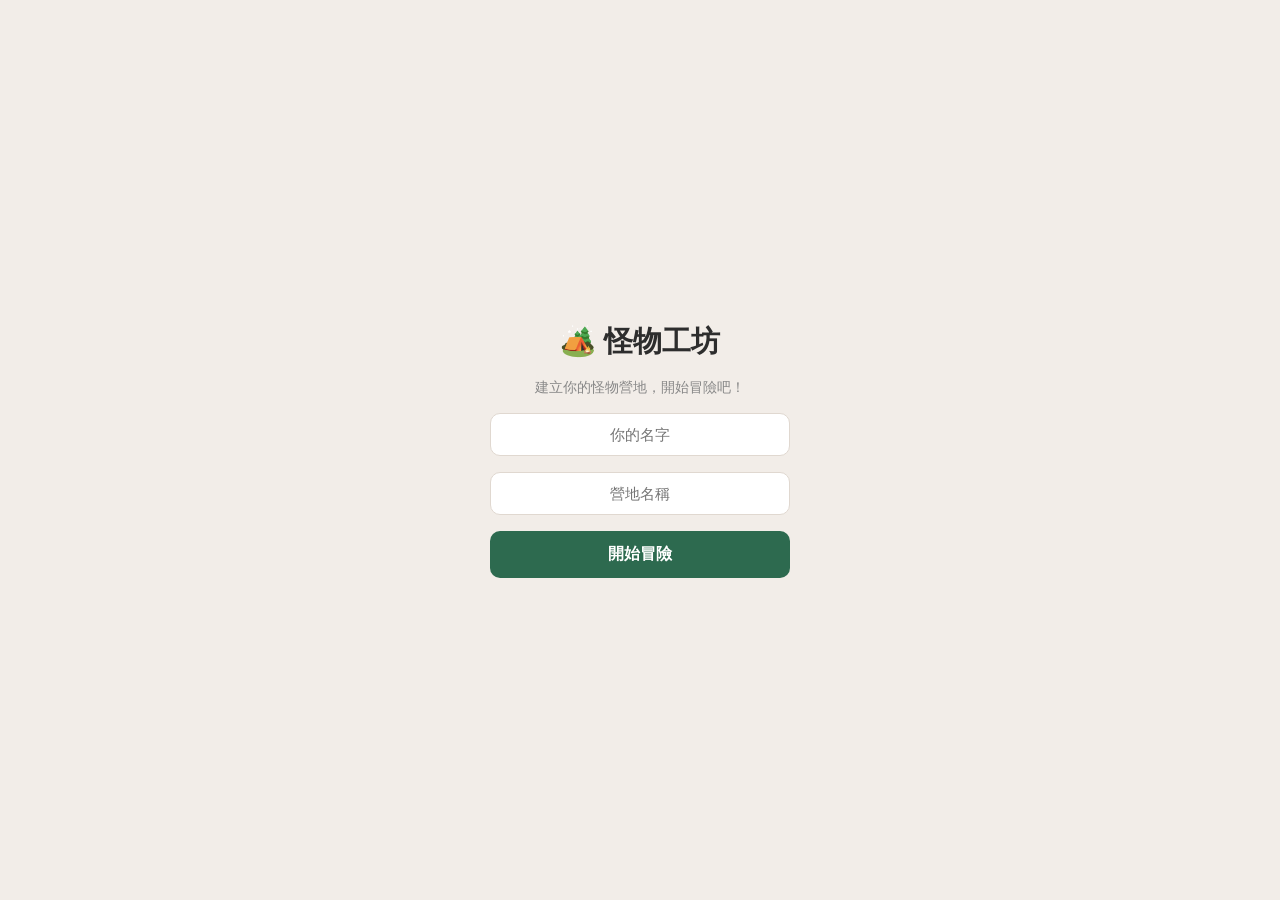
<file: index.html>
<!doctype html>
<html lang="zh-Hant">
  <head>
    <meta charset="UTF-8" />
    <meta name="viewport" content="width=device-width, initial-scale=1.0" />
    <title>Monster Workshop</title>
    <link rel="stylesheet" href="./style.css" />
  </head>
  <body>
    <div id="app"></div>
    <script src="./data/config.js"></script>
    <script src="./data/resources.js"></script>
    <script src="./data/maps.js"></script>
    <script src="./data/monsters.js"></script>
    <script src="./data/traits.js"></script>
    <script src="./data/buildings.js"></script>
    <script src="./data/quests.js"></script>
    <script src="./data/training.js"></script>
    <script src="./data/recipes.js"></script>
    <script src="./data/merchants.js"></script>
    <script src="./data/breeding.js"></script>
    <script src="./data/expeditions.js"></script>
    <script src="./data/arena.js"></script>
    <script src="./data/tools.js"></script>
    <script src="./data/visitors.js"></script>
    <script src="./data/blueprints.js"></script>
    <script src="./data/collectionSets.js"></script>
    <script src="./data/decorations.js"></script>
    <script src="./data/chronicles.js"></script>
    <script src="./data/weather.js"></script>
    <script src="./data/milestones.js"></script>
    <script src="./data/market.js"></script>
    <script src="./data/index.js"></script>
    <script src="./systems/core.js"></script>
    <script src="./systems/gather.js"></script>
    <script src="./systems/build.js"></script>
    <script src="./systems/save.js"></script>
    <script src="./systems/capture.js"></script>
    <script src="./systems/mood.js"></script>
    <script src="./systems/relationship.js"></script>
    <script src="./systems/season.js"></script>
    <script src="./systems/weather.js"></script>
    <script src="./systems/work.js"></script>
    <script src="./systems/exhibition.js"></script>
    <script src="./systems/collection.js"></script>
    <script src="./systems/quests.js"></script>
    <script src="./systems/market.js"></script>
    <script src="./systems/training.js"></script>
    <script src="./systems/crafting.js"></script>
    <script src="./systems/merchants.js"></script>
    <script src="./systems/geneliquid.js"></script>
    <script src="./systems/breeding.js"></script>
    <script src="./systems/expedition.js"></script>
    <script src="./systems/arena.js"></script>
    <script src="./systems/collections.js"></script>
    <script src="./systems/decorations.js"></script>
    <script src="./systems/chronicles.js"></script>
    <script src="./systems/index.js"></script>
    <script src="./app/state.js"></script>
    <script src="./app/monster.js"></script>
    <script src="./app/views/camp.js"></script>
    <script src="./app/views/map.js"></script>
    <script src="./app/views/wild.js"></script>
    <script src="./app/views/vault.js"></script>
    <script src="./app/views/breeding.js"></script>
    <script src="./app/views/expedition.js"></script>
    <script src="./app/views/arena.js"></script>
    <script src="./app/render.js"></script>
    <script src="./app/events.js"></script>
    <script src="./main.js"></script>
  </body>
</html>
</file>
<file: style.css>
/* ── Reset & Base ── */
*, *::before, *::after { box-sizing: border-box; margin: 0; padding: 0; }
html { font-size: 16px; }
body {
  font-family: -apple-system, BlinkMacSystemFont, 'Segoe UI', sans-serif;
  background: #f2ede8;
  color: #2d2d2d;
  min-height: 100vh;
}

/* ── App Shell ── */
.app-shell { max-width: 680px; margin: 0 auto; padding: 0 0 40px; }

/* ── Top Bar ── */
.top-bar {
  display: flex;
  align-items: center;
  justify-content: space-between;
  padding: 16px 16px 12px;
  border-bottom: 1px solid #e0d8d0;
  background: #f2ede8;
  position: sticky;
  top: 0;
  z-index: 10;
}
.top-bar h1 { font-size: 1.2rem; font-weight: 700; color: #1a1a1a; }
.eyebrow { font-size: 0.72rem; color: #888; margin-bottom: 2px; }

/* ── Resource Strip ── */
.resource-strip {
  display: flex;
  gap: 6px;
  padding: 10px 16px;
  background: #fff;
  border-bottom: 1px solid #e0d8d0;
  overflow-x: auto;
  scrollbar-width: none;
}
.resource-strip::-webkit-scrollbar { display: none; }
.resource {
  display: flex;
  align-items: center;
  gap: 5px;
  background: #f7f4f0;
  border: 1px solid #e0d8d0;
  border-radius: 20px;
  padding: 4px 10px;
  white-space: nowrap;
  font-size: 0.82rem;
}
.resource span { font-size: 1rem; }
.resource strong { font-weight: 600; color: #1a1a1a; }
.rank-resource {
  border-color: #2d6a4f;
  background: #f0f7f3;
  margin-left: auto;
}
.rank-resource span {
  font-size: 0.78rem;
  color: #2d6a4f;
  font-weight: 700;
}
.rank-resource strong {
  font-size: 0.78rem;
  color: #555;
}

/* ── Status Line ── */
.status-line { display: none; }

/* ── View Tabs ── */
.view-tabs { display: flex; gap: 8px; padding: 0 16px 12px; }
.view-tabs button {
  flex: 1;
  padding: 10px;
  border: 1px solid #e0d8d0;
  border-radius: 8px;
  background: #fff;
  color: #666;
  font-size: 0.88rem;
  cursor: pointer;
}
.view-tabs button.active { background: #2d6a4f; border-color: #2d6a4f; color: #fff; font-weight: 600; }

/* ── Layout Grid ── */
.layout-grid { display: flex; flex-direction: column; gap: 12px; padding: 0 16px; }
.camp-dashboard { display: flex; flex-direction: column; gap: 12px; width: 100%; }
.camp-column { display: flex; flex-direction: column; gap: 12px; min-width: 0; }
.camp-home { display: flex; flex-direction: column; gap: 12px; }
.camp-hero {
  min-height: 150px;
  border-radius: 16px;
  padding: 18px;
  background: linear-gradient(160deg, #d7e8ba 0%, #f5e2b8 62%, #e8c17c 100%);
  border: 1px solid #e0d8d0;
  display: flex;
  align-items: flex-end;
  justify-content: space-between;
  gap: 12px;
}
.camp-hero p { font-size: 0.75rem; color: #777; margin-bottom: 4px; }
.camp-hero strong { display: block; font-size: 1.35rem; color: #1a1a1a; }
.camp-hero span { display: block; font-size: 0.82rem; color: #666; margin-top: 2px; }
.camp-hero button {
  padding: 10px 14px;
  background: #2d6a4f;
  color: #fff;
  white-space: nowrap;
}
.home-map-preview {
  min-height: 0;
  border: 1px solid #e0d8d0;
  background: #fff;
}
.home-map-info {
  position: relative;
  z-index: 2;
  display: flex;
  align-items: flex-start;
  justify-content: space-between;
  gap: 12px;
  padding: 14px 48px 12px;
  color: #fff;
  background: rgba(0,0,0,0.25);
  backdrop-filter: blur(4px);
  border-radius: 12px 12px 0 0;
}
.home-map-stage {
  position: relative;
  aspect-ratio: 16 / 9;
  overflow: hidden;
  border-radius: 0 0 12px 12px;
}
.home-map-stage.has-map-art {
  background-size: cover;
  background-position: center;
  background-repeat: no-repeat;
}
.home-map-info p {
  font-size: 0.72rem;
  opacity: 0.8;
  margin-bottom: 2px;
}
.home-map-info strong {
  display: block;
  font-size: 1.15rem;
}
.home-map-info span {
  display: block;
  font-size: 0.78rem;
}
.map-page-arrow {
  position: absolute;
  top: 50%;
  z-index: 5;
  width: 36px;
  height: 48px;
  transform: translateY(-50%);
  background: rgba(255,255,255,0.82);
  border: 1px solid rgba(0,0,0,0.08);
  color: #2d6a4f;
  font-size: 1.65rem;
  font-weight: 700;
  line-height: 1;
}
.map-page-prev { left: 10px; }
.map-page-next { right: 10px; }
.home-map-empty {
  position: absolute;
  z-index: 2;
  left: 50%;
  top: 58%;
  transform: translate(-50%, -50%);
  color: rgba(255,255,255,0.82);
  font-size: 0.86rem;
  text-align: center;
  white-space: nowrap;
}
.home-map-controls {
  position: absolute;
  left: 14px;
  right: 14px;
  bottom: 14px;
  z-index: 4;
  display: flex;
  align-items: flex-end;
  justify-content: space-between;
  gap: 10px;
}
.home-map-control-row {
  display: flex;
  flex-wrap: wrap;
  gap: 6px;
}
.home-map-control-row:last-child {
  justify-content: flex-end;
}
.home-action-grid {
  display: grid;
  grid-template-columns: repeat(2, minmax(0, 1fr));
  gap: 8px;
}
.home-action-grid button {
  min-height: 54px;
  padding: 10px 8px;
  background: #f7f4f0;
  border: 1px solid #e0d8d0;
  color: #2d2d2d;
}
.camp-link-button {
  width: 100%;
  padding: 12px;
  background: #fff;
  border: 1px solid #e0d8d0;
  border-radius: 10px;
  display: flex;
  align-items: center;
  justify-content: space-between;
  font-size: 0.9rem;
  color: #2d2d2d;
}

/* ── Panel ── */
.panel { background: #fff; border: 1px solid #e0d8d0; border-radius: 12px; padding: 16px; }
.panel h2 { font-size: 0.82rem; font-weight: 600; color: #888; text-transform: uppercase; letter-spacing: 0.05em; margin-bottom: 12px; }

/* ── Buttons ── */
button {
  cursor: pointer;
  border: none;
  border-radius: 8px;
  font-size: 0.88rem;
  font-weight: 500;
  touch-action: manipulation;
  -webkit-tap-highlight-color: transparent;
  transform: translateY(0) scale(1);
  transition:
    transform 0.08s ease,
    filter 0.08s ease,
    box-shadow 0.08s ease,
    opacity 0.15s;
}
button:active:not(:disabled) {
  transform: translateY(1px) scale(0.97);
  filter: brightness(0.88);
  box-shadow: inset 0 2px 4px rgba(0,0,0,0.18);
}
button:focus-visible {
  outline: 3px solid rgba(45,106,79,0.3);
  outline-offset: 2px;
}
button:disabled {
  opacity: 0.4;
  cursor: not-allowed;
  transform: none;
  filter: none;
  box-shadow: none;
}
.button-grid { display: flex; flex-direction: column; gap: 8px; }
.button-grid button { width: 100%; padding: 12px; background: #2d6a4f; color: #fff; }
.button-grid button:hover:not(:disabled) { opacity: 0.85; }
.gather-grid { position: relative; }
.gather-action { position: relative; min-width: 0; }
.floating-text {
  position: absolute;
  left: 50%;
  top: -8px;
  transform: translate(-50%, -50%);
  color: #fff;
  background: rgba(45,106,79,0.95);
  border: 1px solid rgba(255,255,255,0.7);
  border-radius: 999px;
  padding: 2px 9px;
  font-weight: 800;
  font-size: 0.86rem;
  box-shadow: 0 4px 10px rgba(0,0,0,0.12);
  pointer-events: none;
  animation: floatUp 0.9s ease-out forwards;
  z-index: 3;
}
@keyframes floatUp {
  from { opacity: 0; transform: translate(-50%, 10%); }
  20% { opacity: 1; }
  to { opacity: 0; transform: translate(-50%, -150%); }
}
.ghost-button { background: transparent; border: 1px solid #e0d8d0; color: #888; padding: 6px 12px; font-size: 0.78rem; }

/* ── Stack & Row ── */
.stack { display: flex; flex-direction: column; gap: 10px; }
.row-item { display: flex; align-items: center; justify-content: space-between; gap: 12px; padding: 10px 0; border-bottom: 1px solid #f0ebe5; }
.row-item:last-child { border-bottom: none; }
.row-item div { display: flex; flex-direction: column; gap: 3px; }
.row-item strong { font-size: 0.9rem; }
.row-item span { font-size: 0.78rem; color: #888; }
.row-item button { flex-shrink: 0; padding: 8px 14px; background: #2d6a4f; color: #fff; white-space: nowrap; }

/* ── Capture Box ── */
.capture-box { display: flex; flex-direction: column; gap: 8px; }
.capture-box p { font-size: 0.85rem; color: #555; }
.capture-box button { width: 100%; padding: 12px; background: #2d6a4f; color: #fff; }

/* ── Monster Grid ── */
.monster-grid { display: grid; grid-template-columns: repeat(auto-fill, minmax(140px, 1fr)); gap: 8px; }
.monster-card { border: 1px solid #e0d8d0; border-radius: 10px; overflow: hidden; background: #fafaf8; }
.monster-card.selected { border-color: #2d6a4f; background: #f0f7f3; }
.monster-main { width: 100%; background: transparent; border: none; padding: 10px; text-align: left; display: flex; flex-direction: column; gap: 3px; }
.monster-main strong { font-size: 0.88rem; }
.monster-main span { font-size: 0.75rem; color: #888; }
.monster-status { font-size: 0.72rem; }
.monster-status.working { color: #2d6a4f; font-weight: 600; }
.monster-status.idle { color: #aaa; }
.mini-actions { padding: 0 8px 8px; }
.mini-actions button { width: 100%; padding: 6px; font-size: 0.75rem; background: #f0ebe5; color: #555; }
.mini-actions button[data-action="recall"] { background: #fde8e8; color: #c0392b; }

/* ── Production Map ── */
.map-farm    { background: linear-gradient(160deg,#b8d96e,#e8c97a,#c8a85a); }
.map-forest  { background: linear-gradient(160deg,#3a7d44,#5a9e4e,#8ab86e); }
.map-mine    { background: linear-gradient(160deg,#6b6b6b,#4a4040,#7a6a5a); }
.map-hunting { background: linear-gradient(160deg,#c8b560,#a8c070,#d4a850); }
.map-lake    { background: linear-gradient(160deg,#4a9ed4,#6abce8,#a8d8c0); }

.production-map { position: relative; overflow: hidden; border-radius: 12px; min-height: 300px; width: 100%; }
.production-map.has-map-art { background-size: cover; background-position: center; background-repeat: no-repeat; }
.map-decorations { position:absolute;inset:0;pointer-events:none;overflow:hidden; }
.map-deco-item { position:absolute;font-size:1.6rem;opacity:0.5;user-select:none; }
.map-info-bar {
  position: relative; z-index: 2; display: flex; flex-wrap: wrap;
  gap: 6px 16px; padding: 10px 14px 8px;
  background: rgba(0,0,0,0.25); backdrop-filter: blur(4px);
  color: #fff; font-size: 0.82rem;
}
.map-info-bar strong { font-size: 1rem; display: block; margin-bottom: 2px; }
.map-assign-area { position: relative; z-index: 2; padding: 8px 14px; background: rgba(0,0,0,0.15); }
.map-monster {
  position: absolute;
  z-index: 3;
  display: flex;
  flex-direction: column;
  align-items: center;
  gap: 2px;
  pointer-events: none;
  font-size: 1.4rem;
  transition: left 0.25s linear, top 0.25s linear;
}
.monster-art {
  display: inline-block;
  object-fit: contain;
  vertical-align: middle;
}
.inline-monster-art { width: 20px; height: 20px; margin-right: 4px; }
.map-monster-sprite {
  width: 56px;
  height: 56px;
  filter: drop-shadow(0 3px 3px rgba(0,0,0,0.35));
}
.relationship-badges {
  position: absolute;
  left: 50%;
  top: -8px;
  display: flex;
  gap: 2px;
  transform: translateX(-50%);
  font-size: 0.72rem;
  line-height: 1;
  filter: drop-shadow(0 1px 2px rgba(0,0,0,0.45));
  pointer-events: none;
}
.map-weather-badge {
  position: absolute;
  left: 14px;
  bottom: 14px;
  z-index: 4;
  max-width: min(70%, 460px);
  padding: 6px 10px;
  border-radius: 999px;
  background: rgba(255,255,255,0.9);
  color: #2d2d2d;
  font-size: 0.76rem;
  font-weight: 700;
  box-shadow: 0 2px 8px rgba(0,0,0,0.18);
  pointer-events: none;
}
.tiny-progress { width: 28px; height: 4px; background: rgba(255,255,255,0.35); border-radius: 2px; overflow: hidden; }
.progress-fill { height: 100%; background: #7fff7f; border-radius: 2px; transition: width 0.9s linear; }
.work-timer {
  min-width: 28px;
  padding: 1px 4px;
  border-radius: 999px;
  background: rgba(0,0,0,0.35);
  color: #fff;
  font-size: 0.62rem;
  line-height: 1.2;
  text-align: center;
}
.assign-map-button { padding: 7px 14px; background: rgba(255,255,255,0.9); color: #2d6a4f; font-weight: 600; border-radius: 8px; font-size: 0.82rem; margin: 2px; }
.assign-message { color: rgba(255,255,255,0.8); font-size: 0.82rem; }
.map-empty { color: rgba(255,255,255,0.7); font-size: 0.8rem; padding: 8px 14px; position: relative; z-index: 2; }

/* ── Wild Panel ── */
.wild-panel .wild-layout { display: flex; gap: 12px; align-items: flex-start; }
.wild-scene { flex: 1; min-height: 120px; background: #f7f4f0; border: 1px solid #e0d8d0; border-radius: 10px; display: flex; align-items: center; justify-content: center; padding: 16px; }
.encounter { display: flex; flex-direction: column; align-items: center; gap: 6px; text-align: center; }
.encounter-icon { font-size: 2.5rem; }
.encounter-sprite { width: 120px; height: 96px; filter: drop-shadow(0 4px 6px rgba(0,0,0,0.18)); }
.encounter strong { font-size: 0.95rem; }
.encounter span { font-size: 0.78rem; color: #888; }
.wild-panel .stack button { padding: 10px 16px; background: #2d6a4f; color: #fff; white-space: nowrap; }
.wild-panel .stack button:last-child { background: #f0ebe5; color: #555; }

/* ── Entry Screen ── */
.entry-screen { display: flex; flex-direction: column; align-items: center; justify-content: center; min-height: 100vh; padding: 32px 16px; gap: 16px; }
.entry-screen h1 { font-size: 1.8rem; font-weight: 700; }
.entry-screen p { color: #888; font-size: 0.9rem; text-align: center; }
.entry-screen input { width: 100%; max-width: 300px; padding: 12px 16px; border: 1px solid #e0d8d0; border-radius: 10px; font-size: 0.95rem; background: #fff; outline: none; }
.entry-screen input:focus { border-color: #2d6a4f; }
.entry-screen button { width: 100%; max-width: 300px; padding: 13px; background: #2d6a4f; color: #fff; font-size: 1rem; font-weight: 600; border-radius: 10px; }

/* ── Empty State ── */
.empty-state { color: #aaa; font-size: 0.85rem; text-align: center; padding: 16px 0; }

/* ── Responsive ── */
@media (max-width: 600px) {
  .production-map { min-height: 240px; }
  .map-deco-item { font-size: 1.2rem; }
  .map-monster { font-size: 1.1rem; }
  .map-info-bar { font-size: 0.75rem; }
  .wild-panel .wild-layout { flex-direction: column; }
  .monster-grid { grid-template-columns: repeat(auto-fill, minmax(120px, 1fr)); }
}

@media (min-width: 900px) {
  .app-shell {
    max-width: 1180px;
    padding: 0 24px 56px;
  }

  .top-bar {
    margin: 0 -24px;
    padding: 18px 24px 14px;
  }

  .top-bar h1 { font-size: 1.35rem; }

  .resource-strip {
    margin: 0 -24px;
    padding: 12px 24px;
    overflow-x: visible;
    flex-wrap: wrap;
  }

  .rank-resource {
    margin-left: auto;
  }

  .view-tabs {
    max-width: 560px;
    padding: 0 0 14px;
  }

  .layout-grid {
    padding: 0;
  }

  .camp-dashboard {
    display: grid;
    grid-template-columns: minmax(320px, 1fr) minmax(300px, 0.95fr) minmax(280px, 0.85fr);
    align-items: start;
    gap: 16px;
  }

  .camp-column {
    gap: 14px;
  }

  .camp-home {
    width: 100%;
    max-width: none;
    margin: 0;
  }

  .camp-hero {
    min-height: 220px;
    padding: 24px;
  }

  .home-map-preview {
    min-height: 0;
  }

  .home-map-info {
    padding: 16px 58px 14px;
  }

  .map-page-arrow {
    width: 42px;
    height: 58px;
  }

  .home-action-grid {
    grid-template-columns: repeat(4, minmax(0, 1fr));
  }

  .panel {
    padding: 18px;
  }

  .row-item {
    align-items: flex-start;
  }

  .button-grid {
    display: grid;
    grid-template-columns: repeat(2, minmax(0, 1fr));
  }

  .monster-vault-grid {
    grid-template-columns: repeat(auto-fill, minmax(112px, 1fr));
  }

  .modal-sheet {
    border-radius: 18px;
    margin: 32px 0;
    max-width: 900px;
    padding-bottom: 24px;
  }

  .modal-overlay {
    align-items: center;
  }

  .production-map {
    min-height: 520px;
  }

  .wild-panel .wild-layout {
    min-height: 260px;
  }

  .wild-scene {
    min-height: 240px;
  }
}

/* ── Modal ── */
.modal-overlay {
  position: fixed;
  inset: 0;
  background: rgba(0,0,0,0.45);
  z-index: 100;
  display: flex;
  align-items: flex-end;
  justify-content: center;
}
.modal-sheet {
  background: #fff;
  border-radius: 20px 20px 0 0;
  width: 100%;
  max-width: 680px;
  max-height: 85vh;
  overflow-y: auto;
  padding: 20px 16px 40px;
}
.modal-header {
  display: flex;
  align-items: center;
  justify-content: space-between;
  margin-bottom: 16px;
}
.modal-header h2 { font-size: 1rem; font-weight: 700; }
.modal-close {
  background: #f0ebe5;
  color: #555;
  border: none;
  border-radius: 8px;
  padding: 6px 12px;
  font-size: 0.85rem;
}
.monster-vault-grid {
  display: grid;
  grid-template-columns: repeat(auto-fill, minmax(100px, 1fr));
  gap: 8px;
}
.vault-slot {
  aspect-ratio: 1;
  border: 1px solid #e0d8d0;
  border-radius: 10px;
  background: #fafaf8;
  display: flex;
  flex-direction: column;
  align-items: center;
  justify-content: center;
  gap: 4px;
  cursor: pointer;
  padding: 8px;
  text-align: center;
}
.vault-slot.empty { background: #f7f4f0; cursor: default; }
.vault-slot.selected { border-color: #2d6a4f; background: #f0f7f3; }
.vault-slot.locked { border-color: #f0a500; }
.vault-slot-icon { position: relative; font-size: 1.6rem; min-height: 42px; display: flex; align-items: center; justify-content: center; }
.vault-monster-sprite { width: 58px; height: 48px; }
.favorite-mark { position: absolute; right: -4px; top: -4px; font-size: 0.8rem; }
.vault-slot-name { font-size: 0.68rem; color: #555; line-height: 1.2; }
.vault-slot-status { font-size: 0.62rem; color: #aaa; }
.vault-slot-status.working { color: #2d6a4f; }
.vault-detail {
  margin-top: 16px;
  padding: 14px;
  border: 1px solid #e0d8d0;
  border-radius: 12px;
  background: #fafaf8;
  display: flex;
  flex-direction: column;
  gap: 8px;
}
.vault-detail-header { display: flex; align-items: center; gap: 10px; }
.vault-detail-icon { font-size: 2rem; min-width: 58px; display: flex; align-items: center; justify-content: center; }
.vault-detail-sprite { width: 92px; height: 76px; filter: drop-shadow(0 3px 4px rgba(0,0,0,0.16)); }
.vault-detail-name { font-size: 1rem; font-weight: 700; }
.vault-detail-trait { font-size: 0.78rem; color: #888; }
.vault-detail-actions { display: flex; gap: 8px; flex-wrap: wrap; }
.vault-detail-actions button { padding: 8px 14px; background: #2d6a4f; color: #fff; font-size: 0.82rem; }
.vault-detail-actions button.danger { background: #fde8e8; color: #c0392b; }
.vault-detail-actions button.warning { background: #fff3e0; color: #e65100; }

@media (min-width: 900px) {
  .modal-overlay {
    align-items: center;
  }

  .modal-sheet {
    border-radius: 18px;
    margin: 32px 0;
    max-width: 900px;
    padding-bottom: 24px;
  }
}

.backpack-tabs {
  display: flex;
  gap: 6px;
  margin-bottom: 12px;
}
.backpack-tab {
  flex: 1;
  padding: 7px;
  border: 1px solid #e0d8d0;
  border-radius: 8px;
  background: #f7f4f0;
  color: #888;
  font-size: 0.78rem;
  text-align: center;
  cursor: pointer;
}
.backpack-tab.active {
  background: #2d6a4f;
  border-color: #2d6a4f;
  color: #fff;
  font-weight: 600;
}
.backpack-grid {
  display: grid;
  grid-template-columns: repeat(auto-fill, minmax(90px, 1fr));
  gap: 8px;
}
.backpack-item {
  background: #fafaf8;
  border: 1px solid #e0d8d0;
  border-radius: 10px;
  padding: 8px;
  text-align: center;
  display: flex;
  flex-direction: column;
  gap: 4px;
}
.backpack-item-name {
  font-size: 0.68rem;
  color: #555;
  line-height: 1.2;
}
.backpack-item-count {
  font-size: 0.85rem;
  font-weight: 700;
  color: #2d6a4f;
}

@keyframes floatUp {
  0%   { opacity: 1; transform: translateY(0); }
  100% { opacity: 0; transform: translateY(-40px); }
}
.float-text {
  position: absolute;
  animation: floatUp 1.2s ease-out forwards;
  font-size: 0.85rem;
  font-weight: 700;
  color: #2d6a4f;
  pointer-events: none;
  z-index: 5;
  text-shadow: 0 1px 2px rgba(0,0,0,0.2);
}

.camp-decoration-grid {
  display: grid;
  grid-template-columns: repeat(5, minmax(0, 1fr));
  gap: 8px;
}
.camp-decoration-slot {
  min-height: 82px;
  border: 1px solid #e0d8d0;
  border-radius: 10px;
  background: #fafaf8;
  display: flex;
  flex-direction: column;
  align-items: center;
  justify-content: center;
  gap: 5px;
  padding: 8px;
  text-align: center;
  color: #555;
}
.camp-decoration-slot.selected {
  border-color: #2d6a4f;
  background: #f0f7f3;
  box-shadow: inset 0 0 0 1px #2d6a4f;
}
.camp-decoration-icon {
  font-size: 1.45rem;
  line-height: 1;
}
.camp-decoration-name {
  font-size: 0.68rem;
  line-height: 1.2;
}
.camp-decoration-palette {
  display: grid;
  grid-template-columns: repeat(auto-fill, minmax(112px, 1fr));
  gap: 8px;
}
.camp-decoration-choice {
  min-height: 48px;
  border: 1px solid #e0d8d0;
  border-radius: 10px;
  background: #f7f4f0;
  color: #555;
  display: flex;
  align-items: center;
  justify-content: center;
  gap: 6px;
  padding: 7px 9px;
  font-size: 0.78rem;
}
.camp-decoration-choice.active {
  border-color: #2d6a4f;
  background: #2d6a4f;
  color: #fff;
  font-weight: 600;
}
.camp-decoration-choice.muted {
  color: #888;
}

@media (max-width: 520px) {
  .camp-decoration-grid {
    grid-template-columns: repeat(2, minmax(0, 1fr));
  }
}

.arena-panel {
  max-width: 980px;
  margin: 0 auto;
}
.arena-setup {
  display: grid;
  grid-template-columns: minmax(0, 1.2fr) minmax(260px, 0.8fr);
  gap: 12px;
}
.arena-choice-grid {
  display: grid;
  grid-template-columns: repeat(auto-fill, minmax(130px, 1fr));
  gap: 8px;
}
.arena-choice,
.arena-stage-choice {
  border: 1px solid #e0d8d0;
  border-radius: 10px;
  background: #fafaf8;
  color: #555;
  padding: 9px;
  display: flex;
  flex-direction: column;
  gap: 4px;
  align-items: center;
  text-align: center;
}
.arena-stage-choice {
  align-items: flex-start;
  text-align: left;
}
.arena-choice.selected,
.arena-stage-choice.selected {
  border-color: #2d6a4f;
  background: #f0f7f3;
  box-shadow: inset 0 0 0 1px #2d6a4f;
}
.arena-choice-icon {
  min-height: 54px;
  display: flex;
  align-items: center;
  justify-content: center;
}
.arena-choice small,
.arena-stage-choice small {
  font-size: 0.7rem;
  color: #888;
}
.arena-stage {
  position: relative;
  min-height: 360px;
  border-radius: 12px;
  overflow: hidden;
  border: 1px solid #d6cbbf;
  background:
    radial-gradient(circle at 50% 50%, rgba(255,255,255,0.22), transparent 34%),
    linear-gradient(135deg, #9bb46a, #d6b35f);
}
.arena-fighter {
  position: absolute;
  width: 94px;
  min-height: 98px;
  transform: translate(-50%, -50%);
  border-radius: 999px;
  background: rgba(255,255,255,0.78);
  border: 2px solid rgba(45,106,79,0.35);
  display: flex;
  flex-direction: column;
  align-items: center;
  justify-content: center;
  gap: 4px;
  padding: 8px;
  box-shadow: 0 8px 20px rgba(0,0,0,0.18);
}
.arena-player { left: 18%; top: 44%; }
.arena-enemy { left: 78%; top: 42%; border-color: rgba(155,59,59,0.35); }
.arena-fighter-icon {
  font-size: 2rem;
  line-height: 1;
}
.arena-fighter strong {
  font-size: 0.72rem;
  line-height: 1.2;
  text-align: center;
}
.arena-hp {
  width: 72px;
  height: 6px;
  background: #eadfd4;
  border-radius: 999px;
  overflow: hidden;
}
.arena-hp div {
  height: 100%;
  background: #2d6a4f;
  transition: width 0.18s ease;
}
.arena-hp.enemy div {
  background: #c0392b;
}
.arena-log {
  margin-top: 12px;
  padding: 10px;
  border: 1px solid #e0d8d0;
  border-radius: 10px;
  background: #fafaf8;
  max-height: 170px;
  overflow-y: auto;
}
.arena-log p {
  font-size: 0.78rem;
  color: #666;
  padding: 3px 0;
  border-bottom: 1px solid #f0ebe5;
}

@media (max-width: 720px) {
  .arena-setup {
    grid-template-columns: 1fr;
  }
  .arena-stage {
    min-height: 300px;
  }
}
</file>
